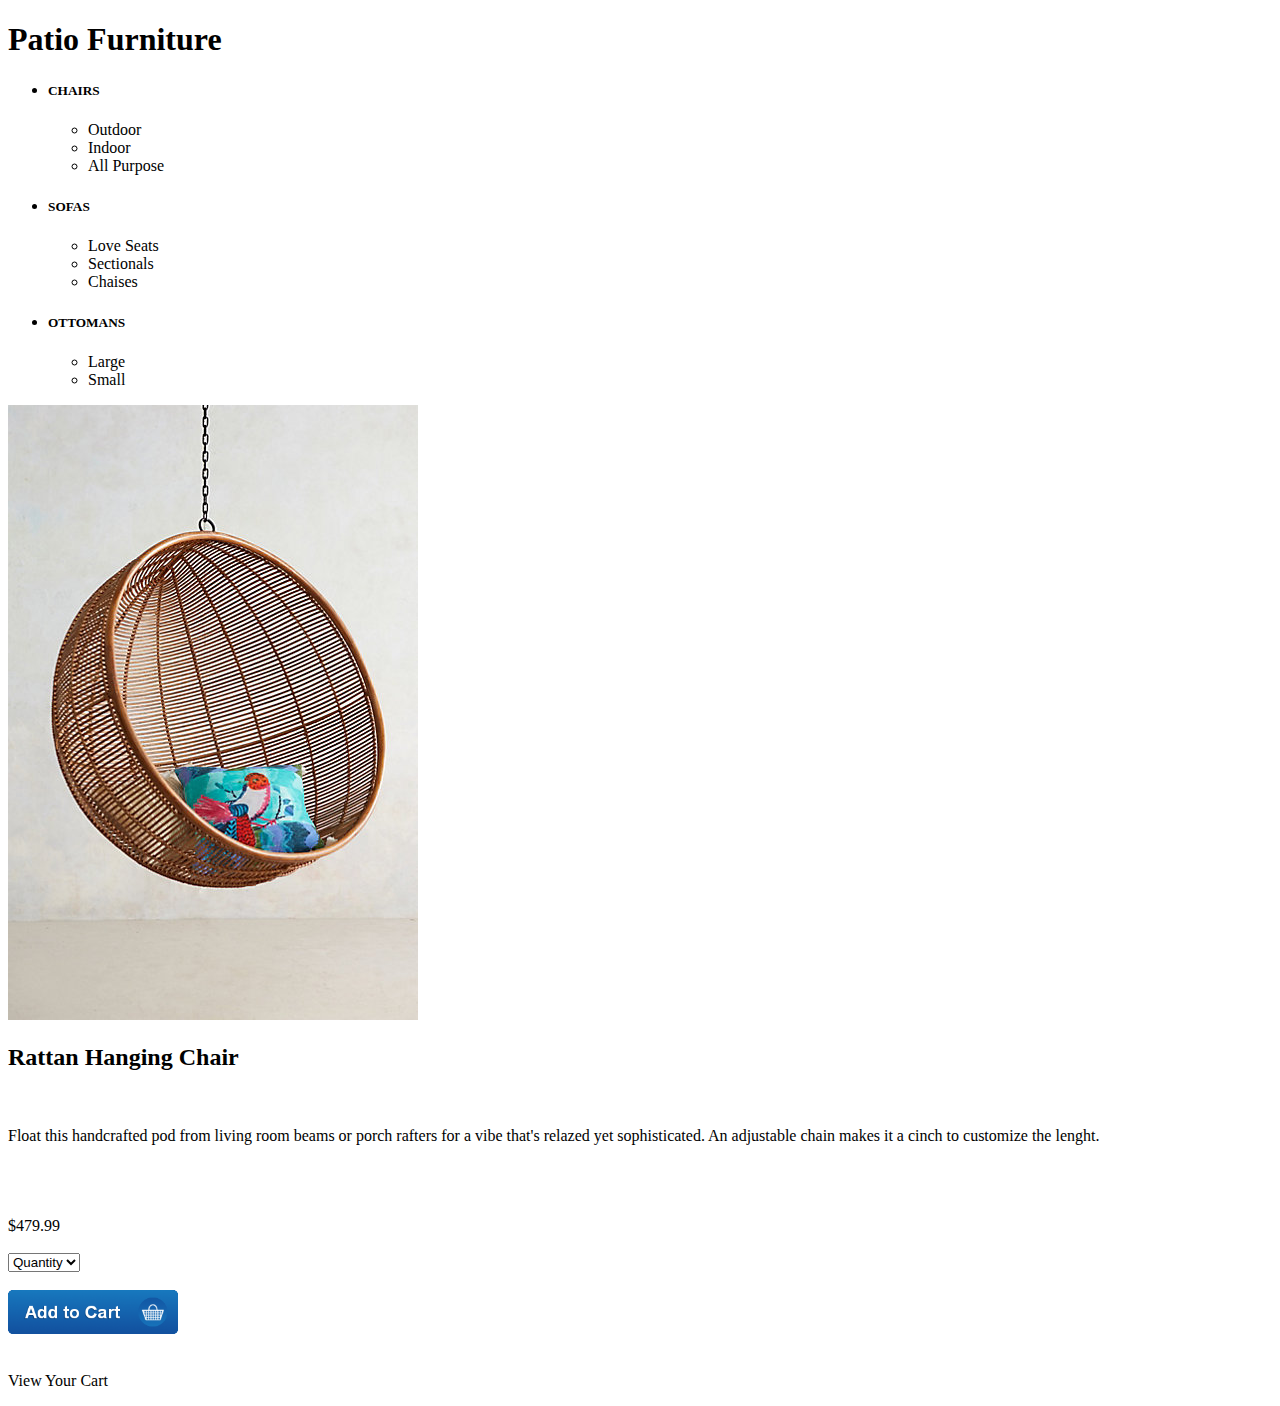
<file: images/Shopping Cart.html>
<!DOCTYPE html>
<!-- saved from url=(0110)file:///Users/carlyrosenberg/Desktop/WWW/Day9/JS%20ASSIGNMENTS/ShoppingCart/index.html?submit.x=89&submit.y=18 -->
<html lang="en"><head><meta http-equiv="Content-Type" content="text/html; charset=UTF-8">
	<meta charset="UTF-8">
	<title>Shopping Cart</title>
	<link rel="stylesheet" href="file:///Users/carlyrosenberg/Desktop/WWW/Day9/JS%20ASSIGNMENTS/ShoppingCart/reset.css">
	<link rel="stylesheet" href="file://ajax.googleapis.com/ajax/libs/jqueryui/1.10.4/themes/smoothness/jquery-ui.css">
	<link href="./Shopping Cart_files/css" rel="stylesheet" type="text/css">
	<link rel="stylesheet" href="file:///Users/carlyrosenberg/Desktop/WWW/Day9/JS%20ASSIGNMENTS/ShoppingCart/main.css">
	
	<script src="./Shopping Cart_files/jquery.min.js"></script>
	<script src="./Shopping Cart_files/jquery-ui.min.js"></script>
	
	<script src="./Shopping Cart_files/script.js"></script>
</head>


<body>
<div id="wrapper">

	<header>
		<h1>Patio Furniture</h1>
	</header>
	<nav>
		<ul>
			<li>
				<h5>CHAIRS</h5>
				<ul class="drop">
					<li>Outdoor</li>
					<li>Indoor</li>
					<li>All Purpose</li>
				</ul>
			</li>	
			<li>
				<h5>SOFAS</h5>
				<ul class="drop">
					<li>Love Seats</li>
					<li>Sectionals</li>
					<li>Chaises</li>
				</ul>
			</li>	
			<li>
				<h5>OTTOMANS</h5>
				<ul>
					<li>Large</li>
					<li>Small</li>
				</ul>
			</li>	
		</ul>
		
	</nav>
		<!-- <div id="sidebar">
			<div id="bag">
			this is where the bag is going so i can see  
			</div>
		</div> -->

	<div id="main">
		<div id="content">
			<div id="image">
			<img src="./Shopping Cart_files/chair.jpeg" alt="">
			</div>
		
		<section>
			<h2 id="whatItem">Rattan Hanging Chair</h2>
			<br><br>
			<article>
			Float this handcrafted pod from living room beams or porch rafters for a vibe that's relazed
			yet sophisticated. An adjustable chain makes it a cinch to customize the lenght. 
			</article>
			<br><br><br><br>
			<span id="cost">$479.99</span>
			<br><br>
			<form action="">
				<select id="quantity" size="1">
				    <option>Quantity</option>
				    <option>1</option>
				    <option>2</option>
				    <option>3</option>
				    <option>4</option>
				    <option>5</option>
				    <option>6</option>
				    <option>7</option>
				    <option>8</option>
				    <option>9</option>
				    <option>10</option>
				 </select>
				<br><br>
				<input id="button" type="image" src="./Shopping Cart_files/addto.png" border="0" name="submit" width="170" height="auto" alt="">
			</form>
			<br>
			<p id="viewCart">View Your Cart</p>
		</section>
		</div>
		<div id="sidebar" style="display: none;">
			<h3>
				Shopping Cart
			</h3>
			<br>
				<h4>Orders:</h4>
				<br>
				<hr><table id="orders">
				<tbody><tr>
				  <th>Item</th>
				  <th>Quantity</th>
				  <th>Item Price</th>
				  <th>Total Price</th>
				</tr>
				<tr>
				  <!-- <td id="item">Rattan Chair</td>
				  <td id="amount">2</td>
				  <td id="price">$475.99</td>
				  <td id="result" oninput="calculate()"></td> -->
				</tr>
				<tr>
				  <td id="item2">x</td>
				  <td id="amount2">y</td>
				  <td id="price2">z</td>
				  <td id="result2" oninput="calculate()">a</td>
				</tr>
				<tr id="grandTotal">
					<td>Final</td>
					<td colspan="2"></td>
					<!-- <td></td> -->
					<!-- need to add all #td together -->
					<td id="final">TOTAL</td>
				</tr>
					
				</tbody></table>	
		</div>
	
	</div>
</div>	

</body></html>
</file>
